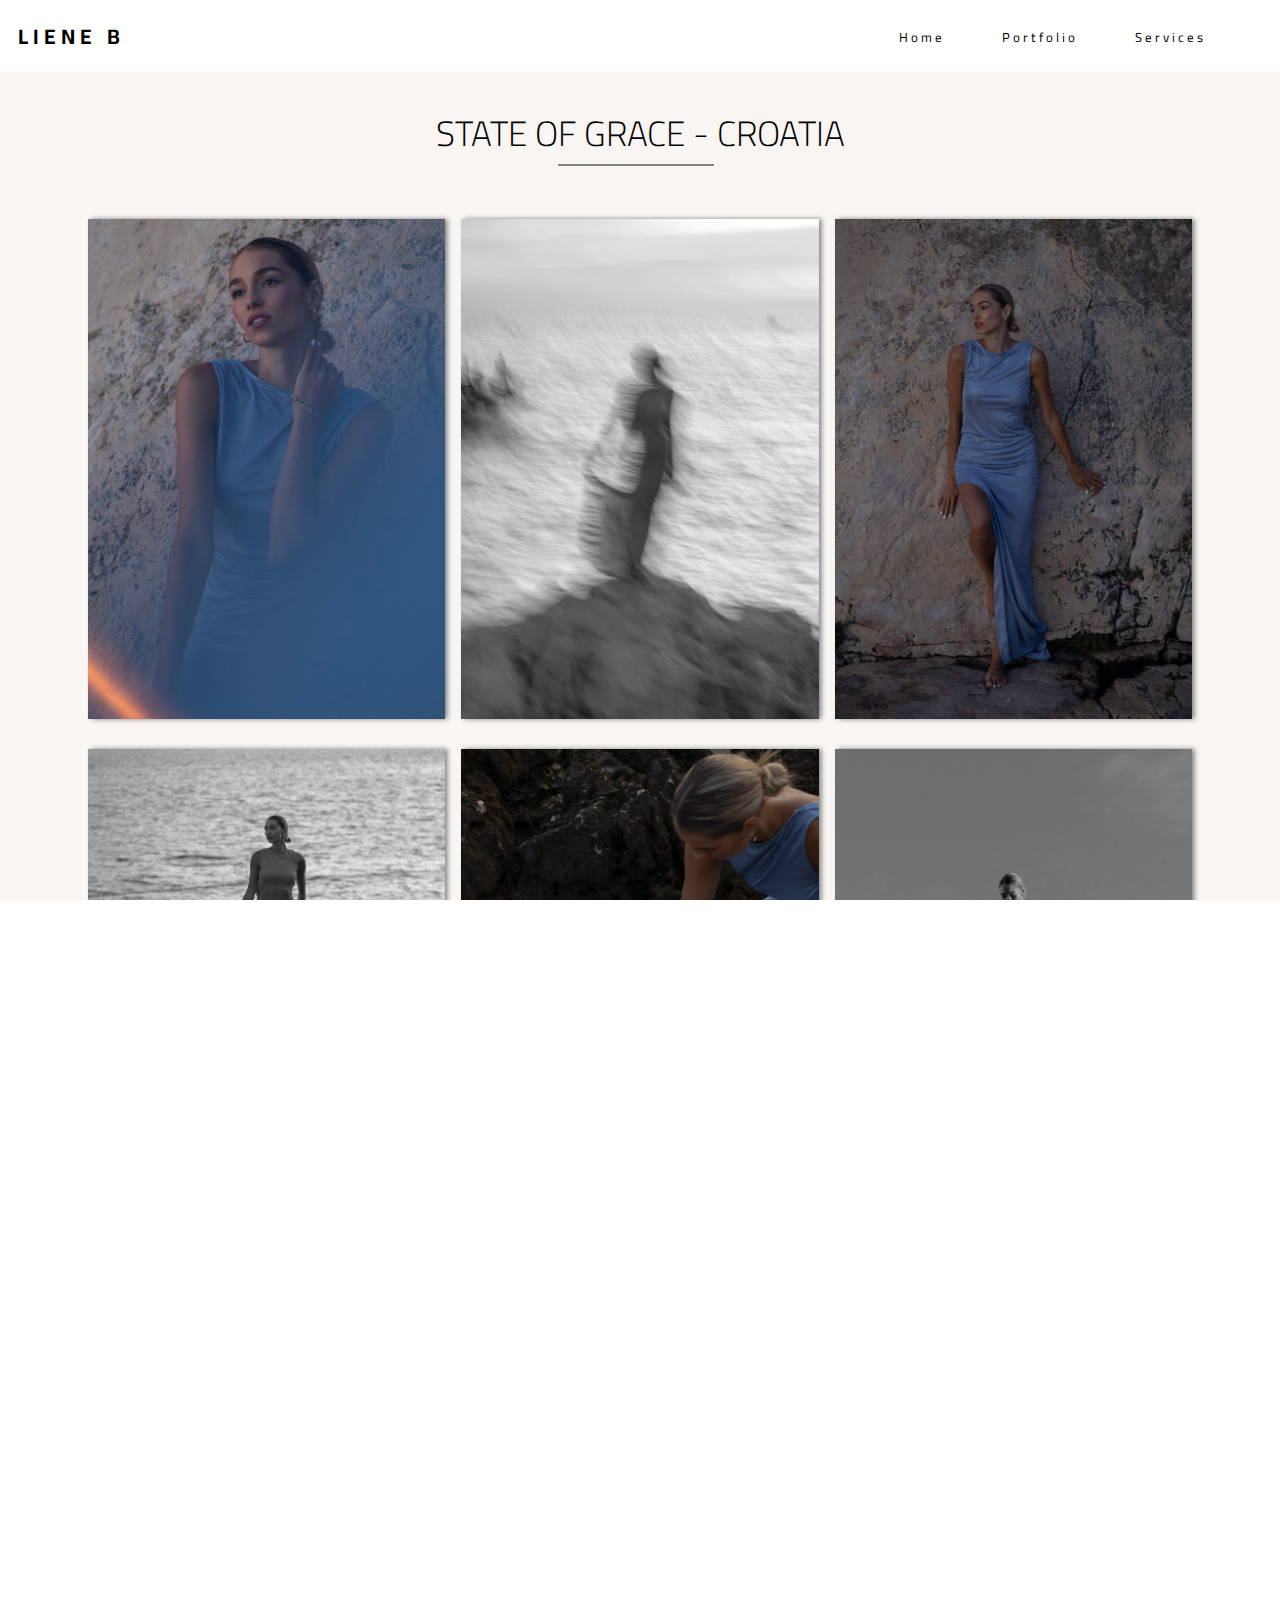
<file: stateofgracecroatia.html>
<!DOCTYPE html>
<html lang="en">

<head>
  <meta charset="UTF-8">
  <meta http-equiv="X-UA-Compatible" content="IE=edge">
  <meta name="viewport" content="width=device-width, initial-scale=1.0">

  <link href="https://cdn.jsdelivr.net/npm/bootstrap@5.1.1/dist/css/bootstrap.min.css" rel="stylesheet"
    integrity="sha384-F3w7mX95PdgyTmZZMECAngseQB83DfGTowi0iMjiWaeVhAn4FJkqJByhZMI3AhiU" crossorigin="anonymous">
  <link href='https://unpkg.com/boxicons@2.0.9/css/boxicons.min.css' rel='stylesheet'>


  <title>Liene Braunberga</title>
  <link rel="stylesheet" href="style.css">


</head>

<body>


  <!-- NavBar-->

  <header>
    <nav>
      <div class="logo">
        <a href="index.html#home">
          <h4>Liene B</h4>
        </a>
      </div>
      <ul class="nav-links">
        <li>
          <a href="index.html#home">Home</a>
        </li>
        <li>
          <a href="index.html#portfolio-one">Portfolio</a>
        </li>
        <li>
          <a href="index.html#services"> Services</a>
        </li>
      </ul>

      <div class="burger">
        <div class="line1"></div>
        <div class="line2"></div>
        <div class="line3"></div>

      </div>

    </nav>
  </header>

  <script src="app.js"></script>

  <!-- NavBar End-->



 

    <!-- About us-->
    
   

    <!-- About us-->

 

  <!-- Portfolio -->

  <section class="portfolio">
    <div class="portfolio-container">
      <div class="row">
        <div class="section-title text-center">
          <h1 id="portfolio-one">State Of Grace - Croatia</h1>
        </div>
      </div>


      <div class="row">
        <div class="portfolio-gallery">


          <div class="item" data-id="Clothing">
            <div class="inner">
           <img src="Images/cr1.JPG" alt="portfolio">
              
            </div>
          </div>

          <div class="item" data-id="Clothing">
            <div class="inner">
              <img src="Images/cr3.JPG" alt="portfolio">
              
            </div>
          </div>

          <div class="item" data-id="Clothing">
            <div class="inner">
              <img src="Images/cr2.JPG" alt="portfolio">
              
            </div>
          </div>

          <div class="item" data-id="Clothing">
            <div class="inner">
              <img src="Images/cr4.JPG" alt="portfolio">
              
            </div>
          </div>
          <div class="item" data-id="Clothing">
            <div class="inner">
              <img src="Images/cr5.JPG" alt="portfolio">
              
            </div>
          </div>

          <div class="item" data-id="Clothing">
            <div class="inner">
              <img src="Images/cr7.JPG" alt="portfolio">
              
            </div>
          </div>

          <div class="item" data-id="Clothing">
            <div class="inner">
              <img src="Images/cr8.JPG" alt="portfolio">
              
            </div>
          </div>
          
          <div class="item" data-id="Clothing">
            <div class="inner">
              <img src="Images/cr9.JPG" alt="portfolio">
              
            </div>
          </div>

          <div class="item" data-id="Clothing">
            <div class="inner">
              <img src="Images/cr10.JPG" alt="portfolio">
              
            </div>
          </div>

          <div class="item" data-id="Clothing">
            <div class="inner">
              <img src="Images/cr12.JPG" alt="portfolio">
              
            </div>
          </div>

          <div class="item" data-id="Clothing">
            <div class="inner">
              <img src="Images/cr11.JPG" alt="portfolio">
              
            </div>
          </div>

          <div class="item" data-id="Clothing">
            <div class="inner">
              <img src="Images/cr13.JPG" alt="portfolio">
              
            </div>
          </div>

          <div class="item" data-id="Clothing">
            <div class="inner">
              <img src="Images/cr14.JPG" alt="portfolio">
              
            </div>
          </div>

          <div class="item" data-id="Clothing">
            <div class="inner">
              <img src="Images/cr15.jpg" alt="portfolio">
              
            </div>
          </div>

          



        </div>
      </div>

    </div>
  </section>

  <script src="portfolio.js"></script>


  <!-- Portfolio end-->

  <section class="footer">
    <div class="social">
      <a href="https://www.instagram.com/lieenee/"><i class="bx bxl-instagram-alt"></i></a>
      <a href="https://www.facebook.com/liene.braunberga"><i class="bx bxl-facebook"></i></a>
    </div>


  <div class="col">
    <ul class="list">
      <li>
        <a href="AboutME">About me</a>
      </li>
      <li>
        <a href="#portfolio-one">Portfolio</a>
      </li>
      <li>
        <a href="#services"> Services</a>
      </li>
  
    </ul>
   <ul class="list">


    <li>
    E-mail : liene.braunberga@gmail.com
    </li>
    <li>
    Phone : +37129346468
    </li>


   </ul>
   <p class="copyright">All rights are reserved © 2021 </p>
  </div>

   









  </section>



</body>

</html>
</file>
<file: style.css>
@import url('https://fonts.googleapis.com/css2?family=Cairo:wght@300&display=swap');


:root {
    --primary: #060606;
    --dark: #6E6E6E;
    --body: #fff;
    --box-shadow: 0 8px 22px rgba(0,0,0,0.1);
    margin: 0;
    padding: 0;

}



* {
    margin: 0px;
    padding: 0px;
    box-sizing: border-box;
}

html, body{
    font-family: "Cairo", sans-serif !important;
    width: 100%;
    height: 100%;
    margin: 0px;
    padding: 0px;
    overflow-x: auto; 
   
}



header{

    height: 100px;
    width: 100%;
    z-index: 12;
    position: fixed;
}

nav {
    display: flex;
    justify-content: space-between;
    padding-left: 2vh;
    padding-right: 5vh;
    align-items: center;
    min-height: 8vh;

    background-color: white;
    font-family: "Cairo", sans-serif ;

}




.logo {
    color: black;
    text-transform: uppercase;
    letter-spacing: 5px;
    font-size: 21px;
}

.logo a h4{
    text-decoration: none;
    color: black;
    
}

.nav-links{
    
    display: flex;
    justify-content: space-around;
    width: 30%;
    
}

.nav-links li {
    list-style: none;
}

.nav-links a{
    color: black;
    text-decoration: none;
    letter-spacing: 3px;
    font-size: 13px;
}

.burger {
    display: none;
    cursor: pointer;
}

.burger div{
    width: 24px;
    height: 3px;
    border-radius: 2px;
    background-color: black;
    margin: 5px;
    
}



@media screen and (max-width: 1024px) {
    
    .nav-links{
    
        width: 50%;
        
    }
    
}


@media screen and (max-width: 768px) {

    body {
        overflow-x: hidden ;
    }
    .nav-links {
        position: absolute;
        right: 0px;
        height: 50vh;
        top: 8vh;

        background-color: rgba(221, 199, 183, 0.938);
        display: flex;
        flex-direction: column;
        align-items: center;
        width: 100%;
        transform: translateX(100%);
        transition: transform 0.5s ease-in;
    } 
    .nav-links li{
        opacity: 0;

    }
    .burger {
        display: block;
    }
}

.nav-active {

    transform: translateX(0%) ;
}

@keyframes navLinksFade {
    from {
        opacity: 0;
        transform: translateX(50px);
    }
    to {
        opacity: 1;
        transform: translateX(0px);

    }

}

.toggle .line1 {
    transform: rotate(-45deg) translate(-5px, 6px);
}

.toggle .line2 {
opacity: 0;
}

.toggle .line3 {
    transform: rotate(45deg) translate(-5px, -6px);
}


section{
    height: 100vh;
    justify-content: center;
    align-items: center;
    background-color: white;

}


.lieneb {
    display: flex;
    flex-direction: column;
    justify-content: center;
    align-items: center;
}


.hero {
    background-image: url(Images/maincover.jpg);
    background-position: 0% 40%;
    background-size: cover;
   
    
/*
    z-index: 2;


}

.hero ::after {
content: "";
width: 100%;
height: 100%;

top: 0;
left: 0;



z-index: -1;
 */

}


        






.portfolio-container {
    max-width: 1140px;
    margin: auto;
}

.row {
    display: flex;
    flex-wrap: wrap;
    padding-left: 10px;
    padding-right: 10px;
}

.portfolio {
    height: auto;
    background-color: rgba(221, 199, 183, 0.178) ;
    padding: 100px 7px;
}

.section-title {
    flex: 0 0 100%;
    max-width: 100%;
    margin-bottom: 40px;
}

.section-title h1 {
    display: inline-block;
    font-size: 35px;
    text-transform: uppercase;
    font-weight: 300;
    color: black;
    margin: 0 0 5px;
    position: relative;
}
.text-center {
    text-align: center;

}

.section-title h1:before {
    content: "";
    left: 0;
    position: absolute;
    height: 2px;
    right: 32%;
    background-color: gray;
    bottom: 0px;
}

.portfolio .section-title h1:before {
    left: 30%;
}

.portfolio .filter-buttons {
    flex: 0 0 100%;
    max-width: 100%;
    margin-bottom: 20px;

}

.portfolio .filter-buttons ul {
    list-style: none;
    text-align: center;
    padding: 0;

}
.portfolio .filter-buttons ul li {
    color: black;
    font-weight: 500;
    display: inline-block;
    margin: 0px 8px;
    text-transform: uppercase;
    cursor: pointer;
    padding-bottom: 0px;
}

.portfolio .filter-buttons ul li.active {
    color: gray;
    border-bottom: 2px solid gray;


}

.portfolio .portfolio-gallery {
    flex: 0 0 100%;
    max-width: 100%;
    display: flex;
    flex-wrap: wrap;

}


.portfolio .portfolio-gallery .item {
    flex: 0 0 33.33%;
    max-width: 33.33%;
    position: relative;
    padding: 8px;
}


a{
    text-decoration: none;
    color: rgba(0, 0, 0, 0.5);
}

.inner{
    text-align: center;
    color: rgba(0, 0, 0, 0.466);
    font-size: 25px;
    position: relative;

}



.inner img{
   
    width: 100%;
    height: auto;
}



.inner img {
    box-shadow: 0.1em 0 .2em gray;
    
}

.inner-text,
.inner::after{
    width: 100%;
    position: absolute;
    left: 0;
  
}

.inner::after{
    content: "";
    height: 100%;
    top: 0;
    transition: .3s;
 
}

.inner:hover::after{
    background: linear-gradient(to bottom, rgba(255, 255, 255, 0.623), rgba(128, 128, 128, 0.267));

   
}

a h3{
    text-decoration: none;
    color: rgba(0, 0, 0, 0.479);
}

.inner-text {
    padding: 20px;
    margin-bottom: 200px;
    bottom: 0;
    z-index: 1;
    transform: translateY(100px);
    transition: all .3s cubic-bezier(.13,.63,.81,.91) 0s;
    opacity: 0;
    
}

/* inner-text h3{
}
*/

.inner:hover .inner-text {
    transform: translateY(0);
    opacity: 1;
  
}





.portfolio .portfolio-gallery .item .inner {
    position: relative;
    text-align: center;
    

}


.portfolio .portfolio-gallery .item .inner  img {
    width: 100%;
    height: auto;
}



@media (max-width: 768px) {
    

    .inner-text,
    .inner::after{
        width: 100%;
    position: absolute;
    left: 0;
    }
    
    .inner::after{
      display: none;
     
    }
    
    .inner:hover ::after{
       display: none;
       
    }
    
    a h3{
        text-decoration: none;
        color: rgba(0, 0, 0, 0.479);
    }
    
    .inner-text {
        padding: 20px;
        margin-bottom: 200px;
        bottom: 0;
        z-index: 1;
        transform: translateY(100px);
        transition: all .3s cubic-bezier(.13,.63,.81,.91) 0s;
        opacity: 0;
        
    }
    
    /* inner-text h3{
    }
    */
    
    .inner:hover .inner-text {
        display: none;
      
    }



    .portfolio .portfolio-gallery .item {
        flex: 0 0 100%;
        max-width: 100%;
        position: relative;
        padding: 8px;
    }



}







.services-title {
    flex: 0 0 100%;
    max-width: 100%;
    margin-bottom: 40px;
}

.services-title h1 {
    display: inline-block;
    font-size: 35px;
    text-transform: uppercase;
    font-weight: 300;
    color: black;
    margin: 0 0 5px;
    position: relative;
}
.text-center {
    text-align: center;

}

.services-title h1:before {
    content: "";
    left: 25%;
    position: absolute;
    height: 2px;
    right: 25%;
    background-color: gray;
    bottom: 0px;
}

.services-section .section-title h1:before {
    left: 30%;
}

















.services-section {
    height: auto;
    padding-top: 120px;
    padding-bottom: 120px;

}

.card-effect {
    box-shadow: var(--box-shadow);
    background-color: rgba(221, 199, 183, 0.178);
    padding: 25px;
    transition: all .3s ease ;

}

.card-effect:hover {
    box-shadow: none;
    transform: translateY(5px);
}

.iconbox {
    width: 54px;
    height: 54px;
    display: flex;
    align-items: center;
    justify-content: center;
    background-color: rgba(153, 106, 74, 0.274);
    color: #fff;
    font-size: 32px;
    border-radius: 100px;
}

h5{
    font-weight: 800;
}

.service ::after {
    content: "";
    width: 100%;
    height: 100%;
    position: absolute;
    top: 0;
    left: 0;
    background-color: rgba(145, 112, 90, 0.226);
    z-index: -1;
    opacity: 0;
    transition: all 0.4s ease;

}

.service:hover .iconbox {
    background-color: rgba(177, 146, 125, 0);
    color: #fff;

}

.service:hover h5, 
.service:hover p {
    color: #fff;
}

.service:hover ::after {
    opacity: 1;
    top: 0;

}

.footer {
    padding: 40px 0;
    background-color: rgba(221, 199, 183, 0.178);
    height: 30vh;

}

.footer .social {
    text-align: center;
    padding-bottom: 20px;
    color: black;

}

.footer .social a{
    font-size: 24px;
    color: inherit;
    display: inline-block;
    text-align: center;
    opacity: 0.7;

}

.footer .social a:hover {
    opacity: 1;
}


.col {
    display: flex;
    flex-direction: row;
    align-content: center;
    align-items: flex-start;
    justify-content: space-evenly;
}




.footer ul{

    margin: 0;
    padding: 0;
    list-style: none;
    text-decoration: none;
    font-size: 18px;
    line-height: 1.6;
    text-align: center;
    
}

.footer ul li a{
    color: inherit;
    text-decoration: none;
    opacity: 0.8;
    padding-left: 5vh;
    padding-right: 5vh;
}

.footer ul li{
    padding: 0.15px;
}

.footer ul li a:hover{
    opacity: 1;
    color: black;
}




.footer .copyright{
    margin-top: 20px;
    text-align: center;
    font-size: 13px;
    color: black;
}

@media screen and (max-width: 768px) {

    .footer {
        padding: 40px 0;
        background-color: rgba(221, 199, 183, 0.178);
        height: auto;
    
    }

    .col {
        display: flex;
        flex-direction: column;
        align-content: center;
        align-items: center;
        justify-content: space-between;
    }


.footer ul{

    margin: 0;
    padding-top: 2vh;
    list-style: none;
    text-decoration: none;
    font-size: 18px;
    line-height: 1.6;
    text-align: center;
    
}

}
</file>
